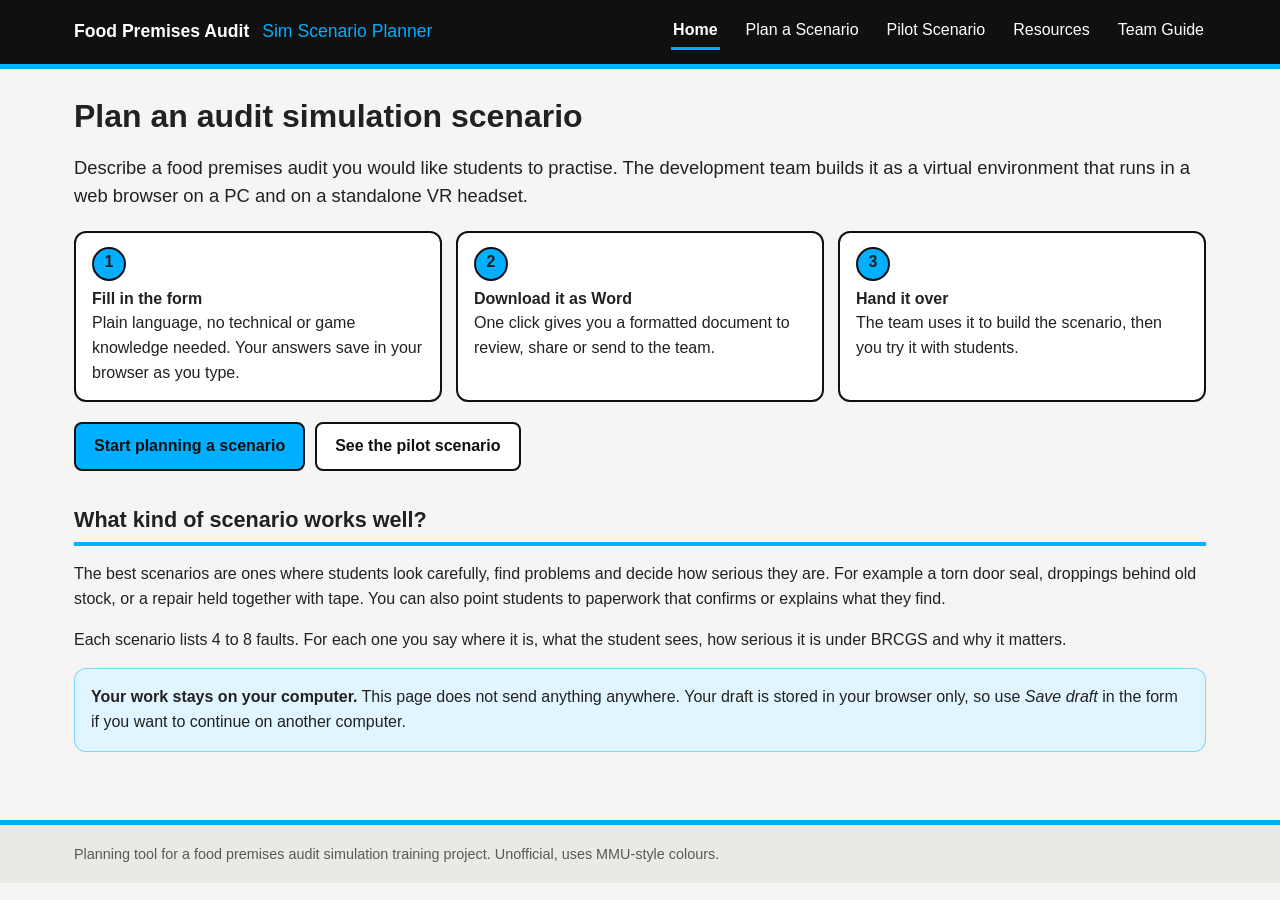
<file: docs/index.html>
<!doctype html>
<html lang="en-GB">
<head>
<meta charset="utf-8">
<meta name="viewport" content="width=device-width, initial-scale=1">
<title>Sim Scenario Planner</title>
<meta name="description" content="Plan a food premises audit simulation scenario and download it as a Word document.">
<link rel="stylesheet" href="style.css">
</head>
<body>
<header class="site"><div class="wrap">
  <a class="brand" href="index.html">Food Premises Audit <span>Sim Scenario Planner</span></a>
  <nav aria-label="Main">
    <a href="index.html" aria-current="page">Home</a>
    <a href="scenario.html">Plan a Scenario</a>
    <a href="scenario.html?example=1">Pilot Scenario</a>
    <a href="resources.html">Resources</a>
    <a href="team.html">Team Guide</a>
  </nav>
</div></header>

<main><div class="wrap">
  <h1>Plan an audit simulation scenario</h1>
  <p class="lead">Describe a food premises audit you would like students to practise. The development team builds it as a virtual environment that runs in a web browser on a PC and on a standalone VR headset.</p>

  <ol class="steps">
    <li><strong>Fill in the form</strong><br>Plain language, no technical or game knowledge needed. Your answers save in your browser as you type.</li>
    <li><strong>Download it as Word</strong><br>One click gives you a formatted document to review, share or send to the team.</li>
    <li><strong>Hand it over</strong><br>The team uses it to build the scenario, then you try it with students.</li>
  </ol>

  <div class="actions">
    <a class="btn" href="scenario.html">Start planning a scenario</a>
    <a class="btn secondary" href="scenario.html?example=1">See the pilot scenario</a>
  </div>

  <h2>What kind of scenario works well?</h2>
  <p>The best scenarios are ones where students look carefully, find problems and decide how serious they are. For example a torn door seal, droppings behind old stock, or a repair held together with tape. You can also point students to paperwork that confirms or explains what they find.</p>
  <p>Each scenario lists 4 to 8 faults. For each one you say where it is, what the student sees, how serious it is under BRCGS and why it matters.</p>

  <div class="card note">
    <strong>Your work stays on your computer.</strong> This page does not send anything anywhere. Your draft is stored in your browser only, so use <em>Save draft</em> in the form if you want to continue on another computer.
  </div>
</div></main>

<footer class="site"><div class="wrap">Planning tool for a food premises audit simulation training project. Unofficial, uses MMU-style colours.</div></footer>
</body>
</html>
</file>
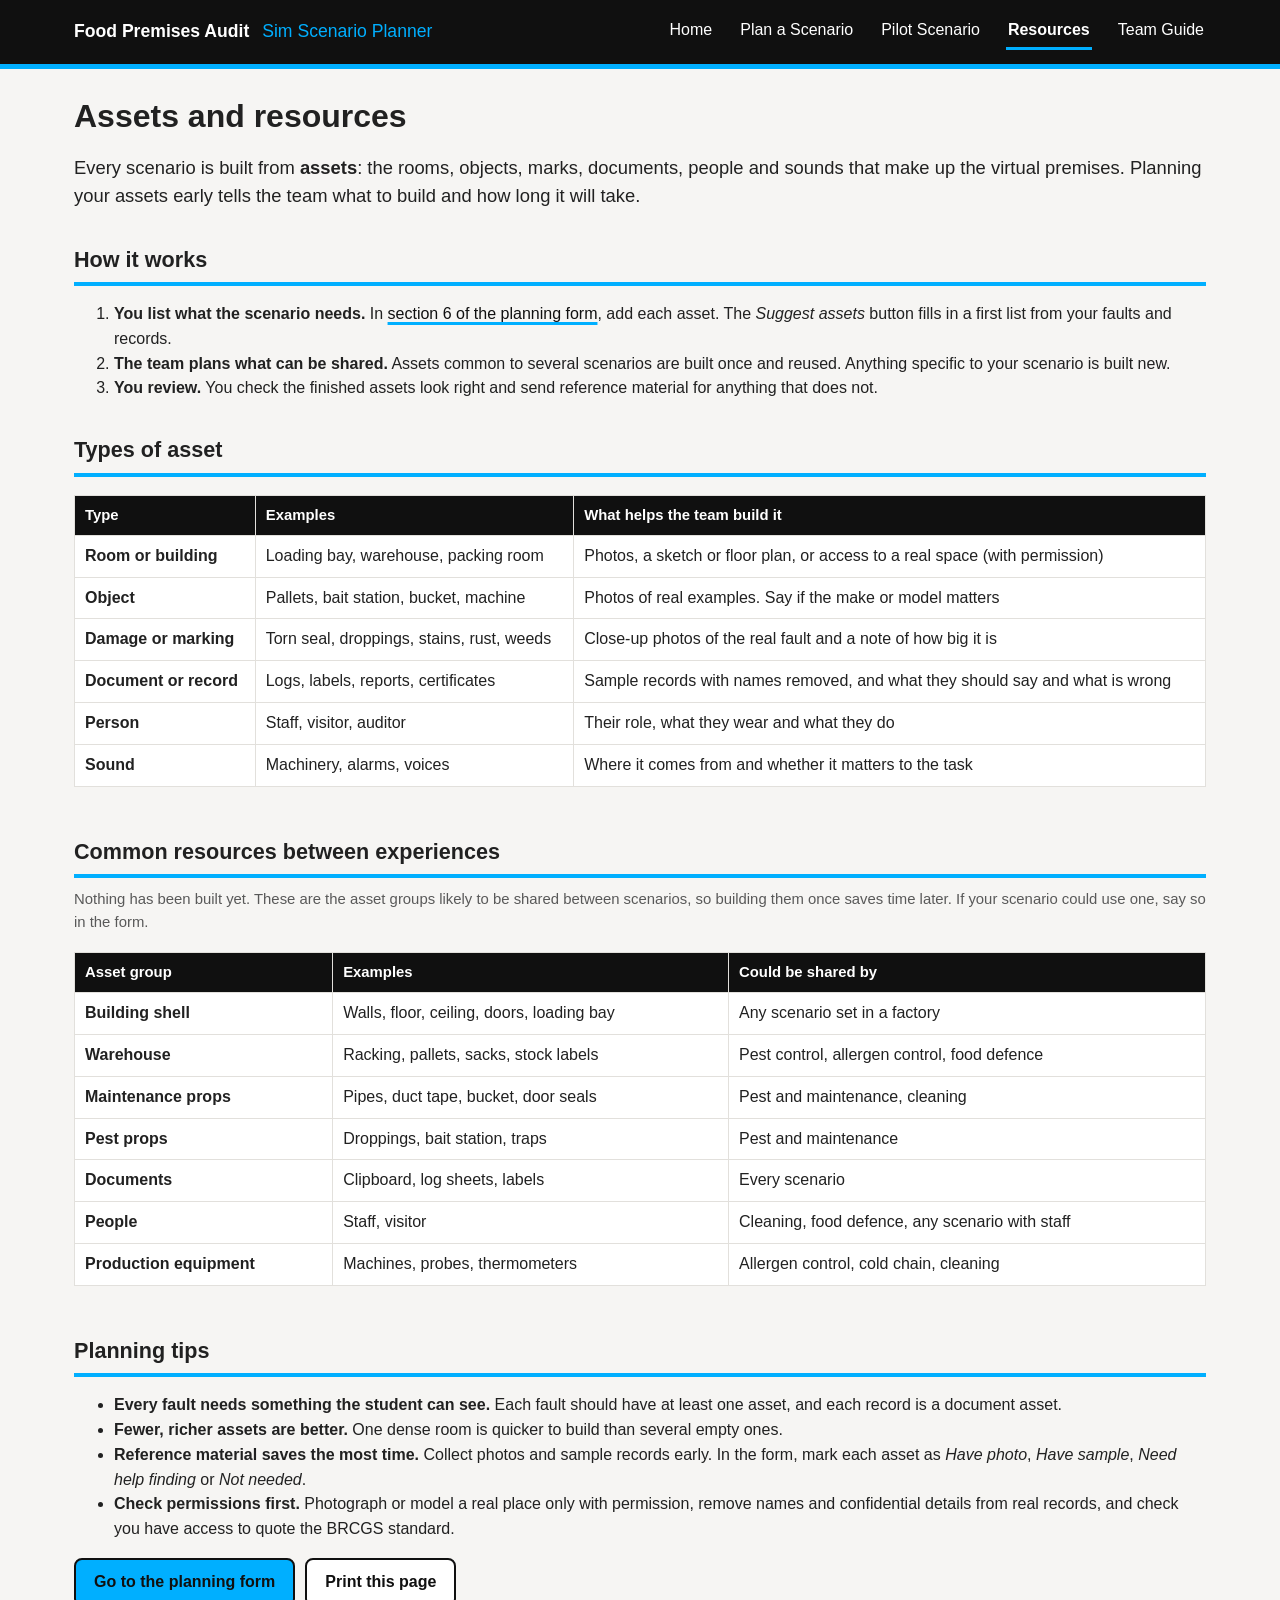
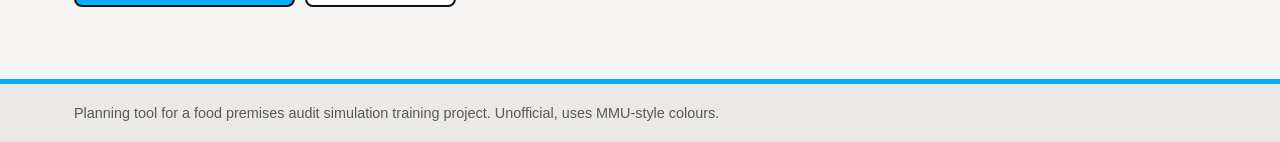
<file: docs/resources.html>
<!doctype html>
<html lang="en-GB">
<head>
<meta charset="utf-8">
<meta name="viewport" content="width=device-width, initial-scale=1">
<title>Resources</title>
<link rel="stylesheet" href="style.css">
</head>
<body>
<header class="site"><div class="wrap">
  <a class="brand" href="index.html">Food Premises Audit <span>Sim Scenario Planner</span></a>
  <nav aria-label="Main">
    <a href="index.html">Home</a>
    <a href="scenario.html">Plan a Scenario</a>
    <a href="scenario.html?example=1">Pilot Scenario</a>
    <a href="resources.html" aria-current="page">Resources</a>
    <a href="team.html">Team Guide</a>
  </nav>
</div></header>

<main><div class="wrap">
  <h1>Assets and resources</h1>
  <p class="lead">Every scenario is built from <strong>assets</strong>: the rooms, objects, marks, documents, people and sounds that make up the virtual premises. Planning your assets early tells the team what to build and how long it will take.</p>

  <h2>How it works</h2>
  <ol>
    <li><strong>You list what the scenario needs.</strong> In <a href="scenario.html">section 6 of the planning form</a>, add each asset. The <em>Suggest assets</em> button fills in a first list from your faults and records.</li>
    <li><strong>The team plans what can be shared.</strong> Assets common to several scenarios are built once and reused. Anything specific to your scenario is built new.</li>
    <li><strong>You review.</strong> You check the finished assets look right and send reference material for anything that does not.</li>
  </ol>

  <h2>Types of asset</h2>
  <div class="tbl-wrap"><table>
    <thead><tr><th scope="col">Type</th><th scope="col">Examples</th><th scope="col">What helps the team build it</th></tr></thead>
    <tbody>
      <tr><td><strong>Room or building</strong></td><td>Loading bay, warehouse, packing room</td><td>Photos, a sketch or floor plan, or access to a real space (with permission)</td></tr>
      <tr><td><strong>Object</strong></td><td>Pallets, bait station, bucket, machine</td><td>Photos of real examples. Say if the make or model matters</td></tr>
      <tr><td><strong>Damage or marking</strong></td><td>Torn seal, droppings, stains, rust, weeds</td><td>Close-up photos of the real fault and a note of how big it is</td></tr>
      <tr><td><strong>Document or record</strong></td><td>Logs, labels, reports, certificates</td><td>Sample records with names removed, and what they should say and what is wrong</td></tr>
      <tr><td><strong>Person</strong></td><td>Staff, visitor, auditor</td><td>Their role, what they wear and what they do</td></tr>
      <tr><td><strong>Sound</strong></td><td>Machinery, alarms, voices</td><td>Where it comes from and whether it matters to the task</td></tr>
    </tbody>
  </table></div>

  <h2>Common resources between experiences</h2>
  <p class="hint">Nothing has been built yet. These are the asset groups likely to be shared between scenarios, so building them once saves time later. If your scenario could use one, say so in the form.</p>
  <div class="tbl-wrap"><table>
    <thead><tr><th scope="col">Asset group</th><th scope="col">Examples</th><th scope="col">Could be shared by</th></tr></thead>
    <tbody>
      <tr><td><strong>Building shell</strong></td><td>Walls, floor, ceiling, doors, loading bay</td><td>Any scenario set in a factory</td></tr>
      <tr><td><strong>Warehouse</strong></td><td>Racking, pallets, sacks, stock labels</td><td>Pest control, allergen control, food defence</td></tr>
      <tr><td><strong>Maintenance props</strong></td><td>Pipes, duct tape, bucket, door seals</td><td>Pest and maintenance, cleaning</td></tr>
      <tr><td><strong>Pest props</strong></td><td>Droppings, bait station, traps</td><td>Pest and maintenance</td></tr>
      <tr><td><strong>Documents</strong></td><td>Clipboard, log sheets, labels</td><td>Every scenario</td></tr>
      <tr><td><strong>People</strong></td><td>Staff, visitor</td><td>Cleaning, food defence, any scenario with staff</td></tr>
      <tr><td><strong>Production equipment</strong></td><td>Machines, probes, thermometers</td><td>Allergen control, cold chain, cleaning</td></tr>
    </tbody>
  </table></div>

  <h2>Planning tips</h2>
  <ul>
    <li><strong>Every fault needs something the student can see.</strong> Each fault should have at least one asset, and each record is a document asset.</li>
    <li><strong>Fewer, richer assets are better.</strong> One dense room is quicker to build than several empty ones.</li>
    <li><strong>Reference material saves the most time.</strong> Collect photos and sample records early. In the form, mark each asset as <em>Have photo</em>, <em>Have sample</em>, <em>Need help finding</em> or <em>Not needed</em>.</li>
    <li><strong>Check permissions first.</strong> Photograph or model a real place only with permission, remove names and confidential details from real records, and check you have access to quote the BRCGS standard.</li>
  </ul>

  <div class="actions">
    <a class="btn" href="scenario.html">Go to the planning form</a>
    <button type="button" class="btn secondary" onclick="window.print()">Print this page</button>
  </div>
</div></main>

<footer class="site"><div class="wrap">Planning tool for a food premises audit simulation training project. Unofficial, uses MMU-style colours.</div></footer>
</body>
</html>
</file>
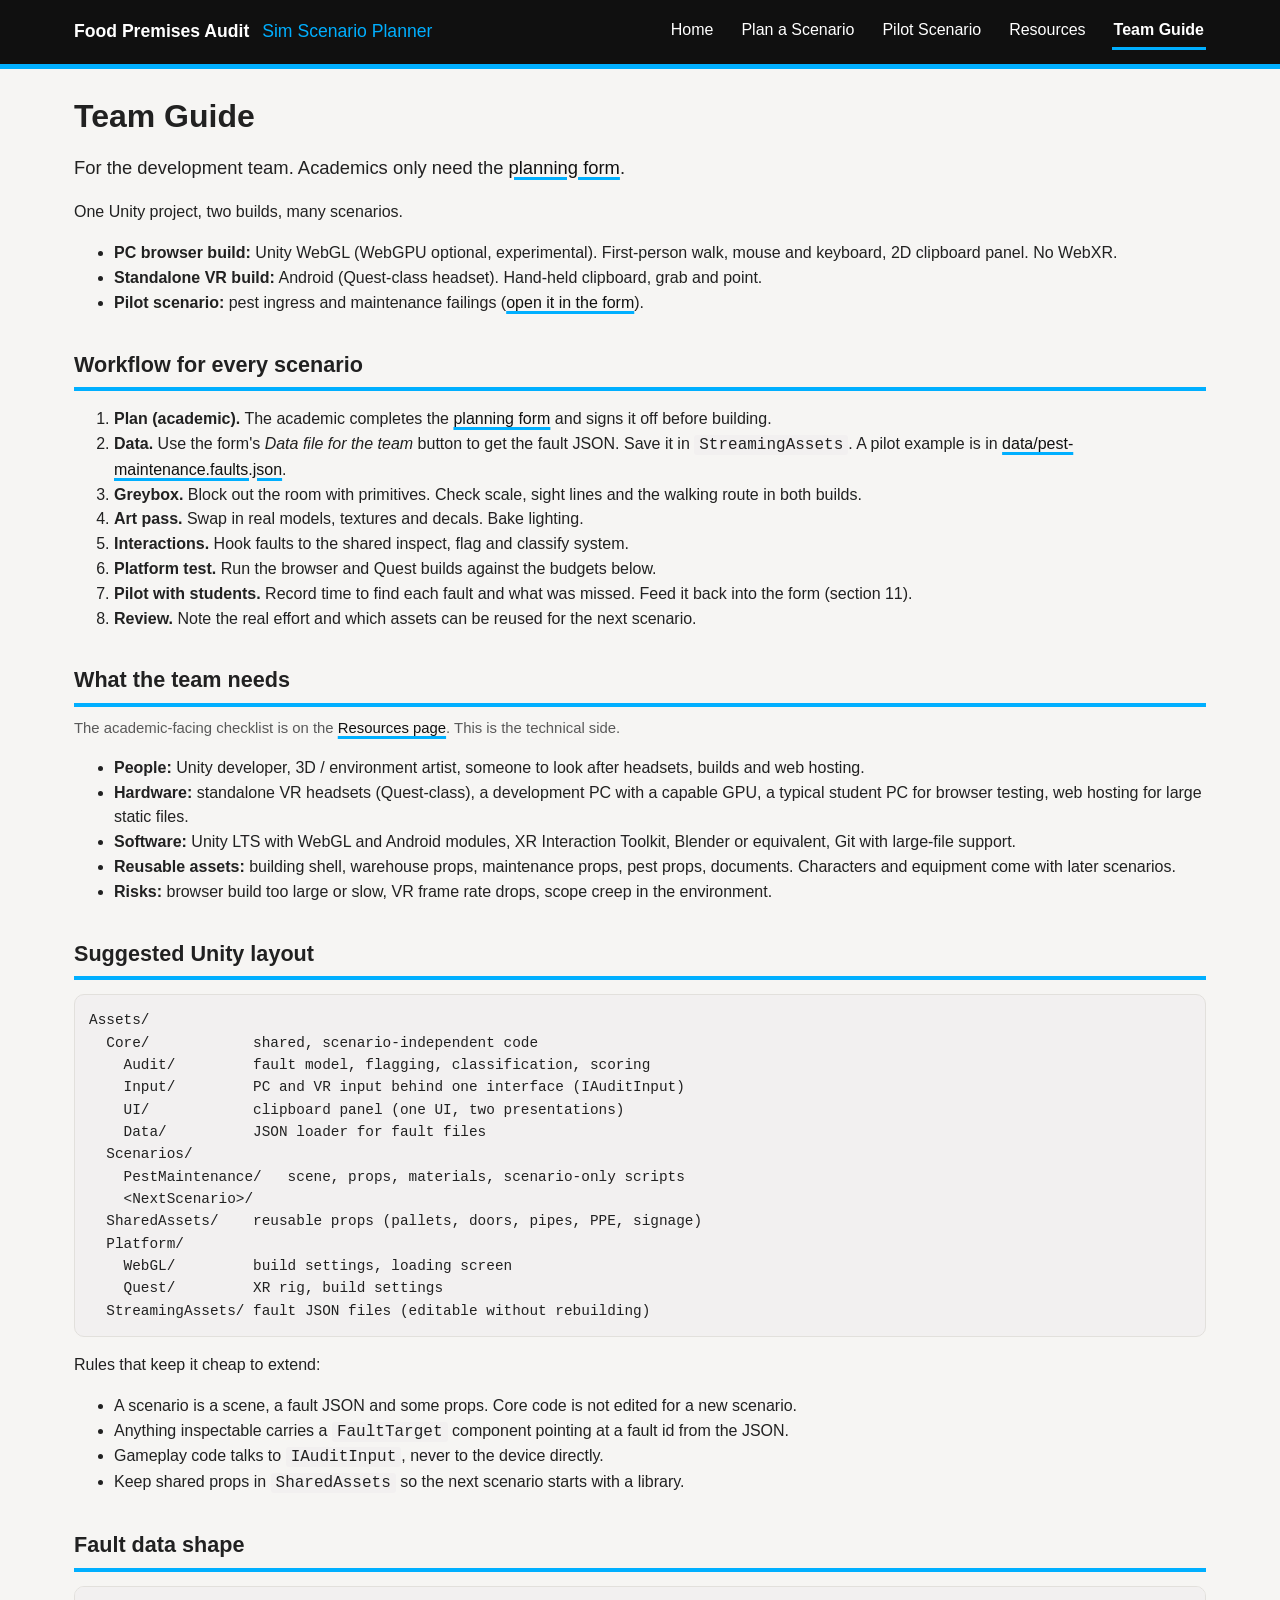
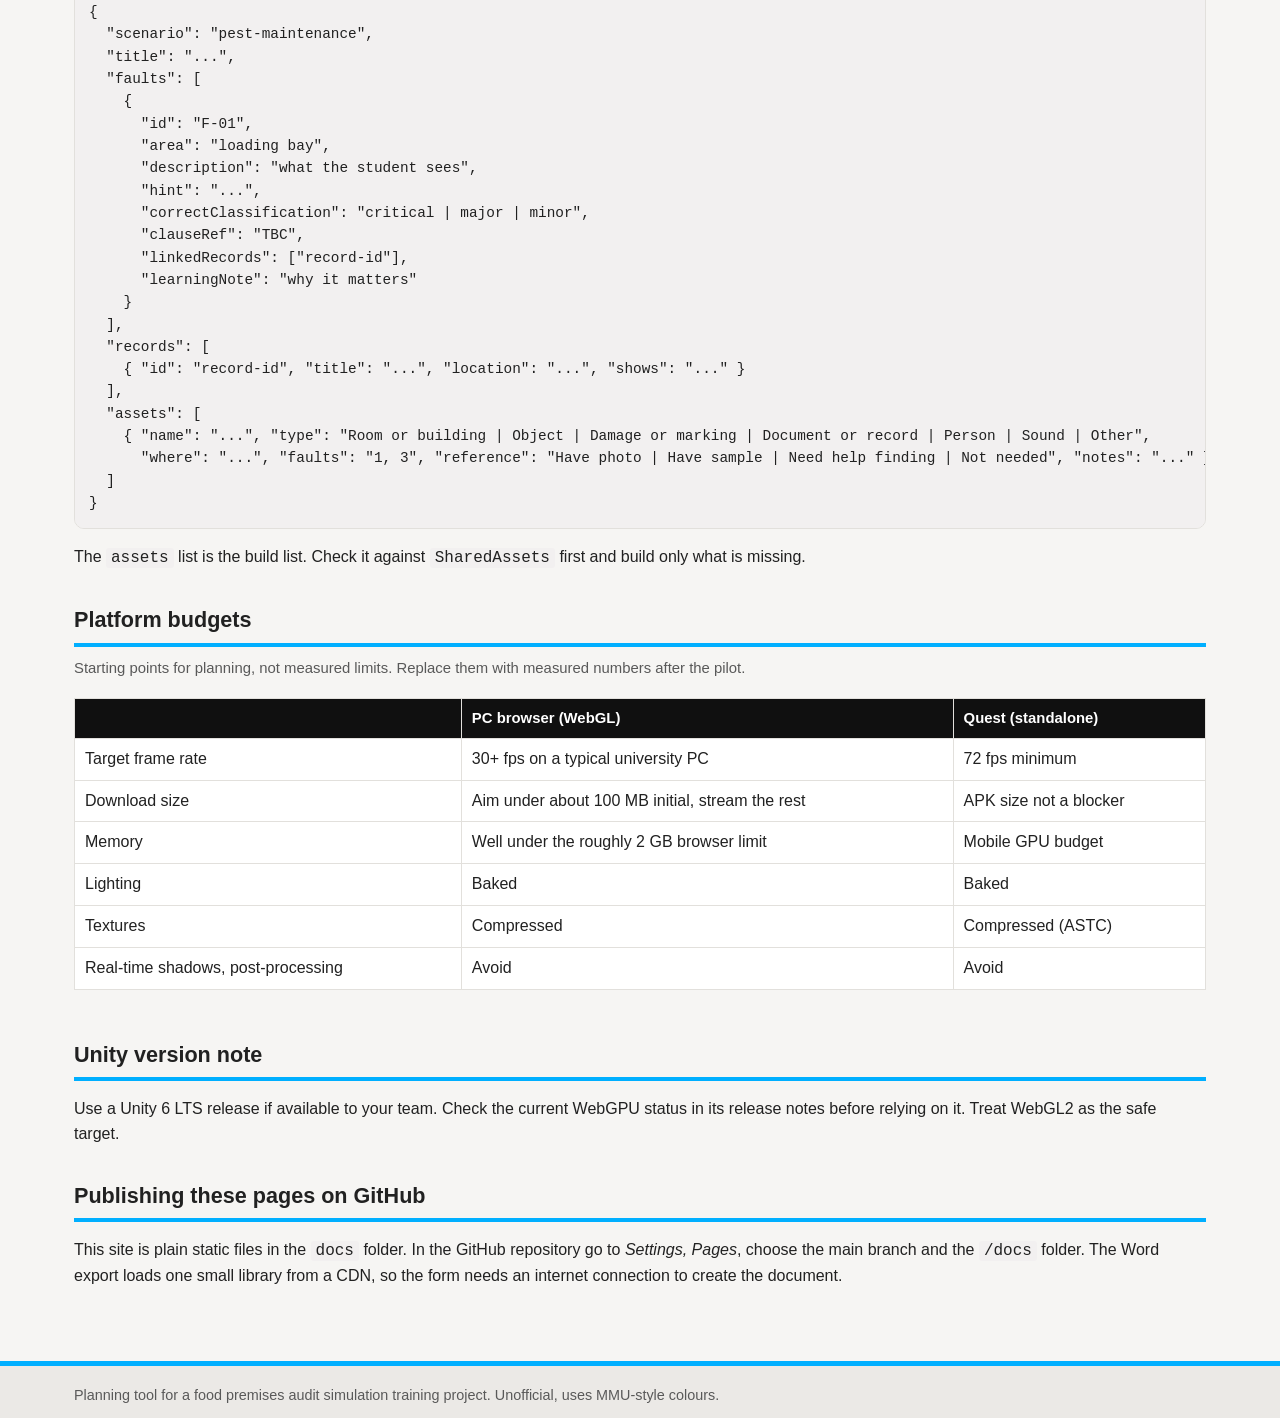
<file: docs/team.html>
<!doctype html>
<html lang="en-GB">
<head>
<meta charset="utf-8">
<meta name="viewport" content="width=device-width, initial-scale=1">
<title>Team Guide</title>
<link rel="stylesheet" href="style.css">
</head>
<body>
<header class="site"><div class="wrap">
  <a class="brand" href="index.html">Food Premises Audit <span>Sim Scenario Planner</span></a>
  <nav aria-label="Main">
    <a href="index.html">Home</a>
    <a href="scenario.html">Plan a Scenario</a>
    <a href="scenario.html?example=1">Pilot Scenario</a>
    <a href="resources.html">Resources</a>
    <a href="team.html" aria-current="page">Team Guide</a>
  </nav>
</div></header>

<main><div class="wrap">
  <h1>Team Guide</h1>
  <p class="lead">For the development team. Academics only need the <a href="scenario.html">planning form</a>.</p>
  <p>One Unity project, two builds, many scenarios.</p>
  <ul>
    <li><strong>PC browser build:</strong> Unity WebGL (WebGPU optional, experimental). First-person walk, mouse and keyboard, 2D clipboard panel. No WebXR.</li>
    <li><strong>Standalone VR build:</strong> Android (Quest-class headset). Hand-held clipboard, grab and point.</li>
    <li><strong>Pilot scenario:</strong> pest ingress and maintenance failings (<a href="scenario.html?example=1">open it in the form</a>).</li>
  </ul>

  <h2>Workflow for every scenario</h2>
  <ol>
    <li><strong>Plan (academic).</strong> The academic completes the <a href="scenario.html">planning form</a> and signs it off before building.</li>
    <li><strong>Data.</strong> Use the form's <em>Data file for the team</em> button to get the fault JSON. Save it in <code>StreamingAssets</code>. A pilot example is in <a href="data/pest-maintenance.faults.json">data/pest-maintenance.faults.json</a>.</li>
    <li><strong>Greybox.</strong> Block out the room with primitives. Check scale, sight lines and the walking route in both builds.</li>
    <li><strong>Art pass.</strong> Swap in real models, textures and decals. Bake lighting.</li>
    <li><strong>Interactions.</strong> Hook faults to the shared inspect, flag and classify system.</li>
    <li><strong>Platform test.</strong> Run the browser and Quest builds against the budgets below.</li>
    <li><strong>Pilot with students.</strong> Record time to find each fault and what was missed. Feed it back into the form (section 11).</li>
    <li><strong>Review.</strong> Note the real effort and which assets can be reused for the next scenario.</li>
  </ol>

  <h2>What the team needs</h2>
  <p class="hint">The academic-facing checklist is on the <a href="resources.html">Resources page</a>. This is the technical side.</p>
  <ul>
    <li><strong>People:</strong> Unity developer, 3D / environment artist, someone to look after headsets, builds and web hosting.</li>
    <li><strong>Hardware:</strong> standalone VR headsets (Quest-class), a development PC with a capable GPU, a typical student PC for browser testing, web hosting for large static files.</li>
    <li><strong>Software:</strong> Unity LTS with WebGL and Android modules, XR Interaction Toolkit, Blender or equivalent, Git with large-file support.</li>
    <li><strong>Reusable assets:</strong> building shell, warehouse props, maintenance props, pest props, documents. Characters and equipment come with later scenarios.</li>
    <li><strong>Risks:</strong> browser build too large or slow, VR frame rate drops, scope creep in the environment.</li>
  </ul>

  <h2>Suggested Unity layout</h2>
<pre><code>Assets/
  Core/            shared, scenario-independent code
    Audit/         fault model, flagging, classification, scoring
    Input/         PC and VR input behind one interface (IAuditInput)
    UI/            clipboard panel (one UI, two presentations)
    Data/          JSON loader for fault files
  Scenarios/
    PestMaintenance/   scene, props, materials, scenario-only scripts
    &lt;NextScenario&gt;/
  SharedAssets/    reusable props (pallets, doors, pipes, PPE, signage)
  Platform/
    WebGL/         build settings, loading screen
    Quest/         XR rig, build settings
  StreamingAssets/ fault JSON files (editable without rebuilding)</code></pre>
  <p>Rules that keep it cheap to extend:</p>
  <ul>
    <li>A scenario is a scene, a fault JSON and some props. Core code is not edited for a new scenario.</li>
    <li>Anything inspectable carries a <code>FaultTarget</code> component pointing at a fault id from the JSON.</li>
    <li>Gameplay code talks to <code>IAuditInput</code>, never to the device directly.</li>
    <li>Keep shared props in <code>SharedAssets</code> so the next scenario starts with a library.</li>
  </ul>

  <h2>Fault data shape</h2>
<pre><code>{
  "scenario": "pest-maintenance",
  "title": "...",
  "faults": [
    {
      "id": "F-01",
      "area": "loading bay",
      "description": "what the student sees",
      "hint": "...",
      "correctClassification": "critical | major | minor",
      "clauseRef": "TBC",
      "linkedRecords": ["record-id"],
      "learningNote": "why it matters"
    }
  ],
  "records": [
    { "id": "record-id", "title": "...", "location": "...", "shows": "..." }
  ],
  "assets": [
    { "name": "...", "type": "Room or building | Object | Damage or marking | Document or record | Person | Sound | Other",
      "where": "...", "faults": "1, 3", "reference": "Have photo | Have sample | Need help finding | Not needed", "notes": "..." }
  ]
}</code></pre>
  <p>The <code>assets</code> list is the build list. Check it against <code>SharedAssets</code> first and build only what is missing.</p>

  <h2>Platform budgets</h2>
  <p class="hint">Starting points for planning, not measured limits. Replace them with measured numbers after the pilot.</p>
  <div class="tbl-wrap"><table>
    <thead><tr><th scope="col"></th><th scope="col">PC browser (WebGL)</th><th scope="col">Quest (standalone)</th></tr></thead>
    <tbody>
      <tr><td>Target frame rate</td><td>30+ fps on a typical university PC</td><td>72 fps minimum</td></tr>
      <tr><td>Download size</td><td>Aim under about 100 MB initial, stream the rest</td><td>APK size not a blocker</td></tr>
      <tr><td>Memory</td><td>Well under the roughly 2 GB browser limit</td><td>Mobile GPU budget</td></tr>
      <tr><td>Lighting</td><td>Baked</td><td>Baked</td></tr>
      <tr><td>Textures</td><td>Compressed</td><td>Compressed (ASTC)</td></tr>
      <tr><td>Real-time shadows, post-processing</td><td>Avoid</td><td>Avoid</td></tr>
    </tbody>
  </table></div>

  <h2>Unity version note</h2>
  <p>Use a Unity 6 LTS release if available to your team. Check the current WebGPU status in its release notes before relying on it. Treat WebGL2 as the safe target.</p>

  <h2>Publishing these pages on GitHub</h2>
  <p>This site is plain static files in the <code>docs</code> folder. In the GitHub repository go to <em>Settings, Pages</em>, choose the main branch and the <code>/docs</code> folder. The Word export loads one small library from a CDN, so the form needs an internet connection to create the document.</p>
</div></main>

<footer class="site"><div class="wrap">Planning tool for a food premises audit simulation training project. Unofficial, uses MMU-style colours.</div></footer>
</body>
</html>
</file>
<file: docs/style.css>
/* Colours taken from the MMU website: black, white, off-white and the bright blue accent (#00afff). Change them here if the brand palette changes. */
:root {
  --black: #101010;
  --accent: #00afff;
  --accent-dark: #0077b3;
  --accent-soft: #e0f5ff;
  --page: #f6f5f3;
  --soft: #f6f5f3;
  --grey: #f2f0f0;
  --line: #e2e0dc;
  --field: #8a8a85;
  --text: #212121;
  --muted: #595959;
  --crit: #f4b6b6;
  --major: #fbd9a6;
  --minor: #fff2b3;
}
* { box-sizing: border-box; }
body { margin: 0; font: 16px/1.55 Arial, Helvetica, sans-serif; color: var(--text); background: var(--page); }
.wrap { max-width: 1180px; margin: 0 auto; padding: 0 24px; }
.wrap.wide { max-width: 1180px; padding: 0 24px; }
a { color: var(--black); text-decoration-color: var(--accent); text-decoration-thickness: 3px; text-underline-offset: 3px; }
a:hover { background: var(--accent); }
:focus-visible { outline: 3px solid var(--black); outline-offset: 2px; box-shadow: 0 0 0 5px var(--accent); }

header.site { background: var(--black); border-bottom: 5px solid var(--accent); }
header.site .wrap { display: flex; flex-wrap: wrap; align-items: center; justify-content: space-between; gap: 8px 24px; padding-top: 14px; padding-bottom: 14px; }
.brand { color: #fff; font-weight: 700; font-size: 1.1rem; text-decoration: none; }
.brand span { color: var(--accent); font-weight: 400; margin-left: 8px; }
.brand:hover { background: none; }
nav { display: flex; flex-wrap: wrap; gap: 4px 24px; }
nav a { color: #fff; text-decoration: none; padding: 4px 2px; border-bottom: 3px solid transparent; }
nav a:hover { background: none; border-bottom-color: var(--accent); }
nav a[aria-current="page"] { border-bottom-color: var(--accent); font-weight: 700; }

main { padding: 28px 0 56px; }
h1 { font-size: 2rem; line-height: 1.2; margin: 0 0 12px; }
h2 { font-size: 1.35rem; margin: 32px 0 10px; padding-bottom: 6px; border-bottom: 4px solid var(--accent); }
h3 { font-size: 1.05rem; margin: 20px 0 6px; }
.lead { font-size: 1.15rem; }
.muted { color: var(--muted); }
.hint { color: var(--muted); font-size: .93rem; margin: 0 0 10px; }
.eyebrow { margin: 0 0 6px; font-size: .75rem; font-weight: 700; letter-spacing: .14em; text-transform: uppercase; color: var(--accent-dark); }

.btn { display: inline-block; font: inherit; font-weight: 700; padding: 10px 18px; border: 2px solid var(--black); background: var(--accent); color: var(--black); text-decoration: none; cursor: pointer; border-radius: 8px; }
.btn:hover { background: var(--black); color: var(--accent); }
.btn.secondary { background: #fff; }
.btn.secondary:hover { background: var(--black); color: #fff; }
.actions { display: flex; flex-wrap: wrap; gap: 10px; margin: 16px 0; }
button.link { font: inherit; background: none; border: 0; padding: 0; color: var(--muted); text-decoration: underline; cursor: pointer; }
button.link:hover { color: var(--black); background: none; }

.steps { display: grid; grid-template-columns: repeat(auto-fit, minmax(220px, 1fr)); gap: 14px; padding: 0; list-style: none; margin: 20px 0; counter-reset: s; }
.steps li { counter-increment: s; border: 2px solid var(--black); border-radius: 12px; padding: 14px 16px; background: #fff; }
.steps li::before { content: counter(s); display: block; background: var(--accent); border: 2px solid var(--black); border-radius: 50%; width: 30px; height: 30px; text-align: center; font-weight: 700; line-height: 26px; margin-bottom: 6px; }

.card { border: 1px solid var(--line); border-radius: 12px; padding: 16px; margin: 12px 0; background: #fff; }
.card.note { background: var(--accent-soft); border-color: rgba(0, 175, 255, .45); }
label { display: block; margin: 10px 0; font-weight: 700; font-size: .93rem; }
label > span { display: block; margin-bottom: 4px; }
.sr { position: absolute; left: -9999px; }
label.check { font-weight: 400; font-size: 1rem; display: flex; gap: 10px; align-items: center; margin: 0; background: var(--soft); border-radius: 10px; padding: 10px 14px; }
label.check input { width: 20px; height: 20px; flex: none; accent-color: var(--accent); }
input[type=text], textarea, select { width: 100%; font: inherit; font-weight: 400; padding: 9px 12px; border: 1px solid var(--field); border-radius: 8px; background: #fff; color: var(--text); }
input[type=text]:focus, textarea:focus, select:focus { outline: none; border-color: var(--accent); box-shadow: 0 0 0 3px rgba(0, 175, 255, .3); }
textarea { resize: vertical; }
.grid2 { display: grid; grid-template-columns: 1fr 1fr; gap: 0 16px; }
.grid4 { display: grid; grid-template-columns: repeat(4, 1fr); gap: 0 12px; }
@media (max-width: 680px) { .grid2, .grid4 { grid-template-columns: 1fr; } }

.fault-head { display: flex; justify-content: space-between; align-items: center; border-bottom: 1px solid var(--line); margin: -16px -16px 10px; padding: 9px 16px; background: #ebe9e6; border-radius: 12px 12px 0 0; }
.sev-key { margin: 8px 0 12px; padding-left: 18px; }
.sev-key li { margin: 4px 0; }
.pill { display: inline-block; padding: 1px 10px; border-radius: 10px; font-weight: 700; font-size: .85rem; }
.pill.crit { background: var(--crit); } .pill.major { background: var(--major); } .pill.minor { background: var(--minor); }

.banner { background: var(--accent-soft); border: 1px solid var(--accent); padding: 10px 14px; border-radius: 10px; margin-bottom: 16px; }
#status { min-height: 1.4em; margin: 6px 0 0; font-size: .93rem; }

/* Planning form layout: section navigator + panels */
.layout { display: grid; grid-template-columns: 240px minmax(0, 1fr); gap: 32px; max-width: 1180px; margin: 0 auto; padding: 0 24px; }
.side { position: sticky; top: 24px; align-self: start; }
.side-title { margin: 0 0 10px; font-size: .75rem; font-weight: 700; letter-spacing: .14em; text-transform: uppercase; color: var(--muted); }
.progress { height: 6px; border-radius: 3px; background: #dedcd8; overflow: hidden; margin-bottom: 16px; }
.progress > div { height: 100%; width: 0; background: var(--accent); transition: width .2s; }
.side ol { list-style: none; margin: 0; padding: 0; }
.side li a { display: flex; align-items: center; gap: 12px; padding: 7px 12px; border-radius: 10px; color: #3a3a3a; text-decoration: none; font-size: .92rem; }
.side li a:hover { background: #fff; }
.side li a .n { display: inline-flex; align-items: center; justify-content: center; flex: none; width: 24px; height: 24px; border-radius: 50%; background: #dedcd8; color: var(--black); font-size: .75rem; font-weight: 700; }
.side li a[aria-current="true"] { background: #fff; font-weight: 700; box-shadow: 0 0 0 1px var(--line); }
.side li a[aria-current="true"] .n { background: var(--accent); }
.side .saved { margin-top: 20px; border: 1px solid rgba(0, 175, 255, .45); background: var(--accent-soft); border-radius: 12px; padding: 10px 14px; font-size: .82rem; color: #333; }

.panel { background: #fff; border: 1px solid var(--line); border-radius: 16px; padding: 24px; margin: 0 0 20px; box-shadow: 0 1px 2px rgba(0, 0, 0, .04); scroll-margin-top: 16px; }
.panel h2 { display: flex; align-items: center; gap: 12px; margin: 0 0 16px; padding: 0; border: 0; font-size: 1.3rem; }
.panel h2 small { font-size: .9rem; font-weight: 400; color: var(--muted); }
.num { display: inline-flex; align-items: center; justify-content: center; flex: none; width: 32px; height: 32px; border-radius: 50%; background: var(--accent); color: var(--black); font-size: .9rem; font-weight: 700; }
.panel .hint { margin: -12px 0 16px 44px; }
.panel .card { background: var(--soft); border: 0; margin: 10px 0; }
.panel .card.note { background: var(--accent-soft); border: 1px solid rgba(0, 175, 255, .45); }
.panel .card.note p { margin: 10px 0 0; padding-top: 10px; border-top: 1px solid rgba(0, 175, 255, .3); }
.checks { display: grid; grid-template-columns: 1fr 1fr; gap: 8px; margin-bottom: 8px; }
.checks .wide { grid-column: 1 / -1; }
@media (max-width: 680px) { .checks { grid-template-columns: 1fr; } }

.toolbar { position: sticky; bottom: 16px; z-index: 5; background: var(--black); border-radius: 16px; padding: 12px; margin: 8px 0 24px; box-shadow: 0 10px 30px rgba(0, 0, 0, .25); }
.toolbar .actions { margin: 0; gap: 10px; }
.toolbar .btn { padding: 9px 14px; font-size: .92rem; border-color: var(--accent); }
.toolbar .btn:hover { background: #fff; color: var(--black); border-color: #fff; }
.toolbar .btn.secondary { background: transparent; color: #fff; border-color: rgba(255, 255, 255, .35); }
.toolbar .btn.secondary:hover { background: rgba(255, 255, 255, .14); color: #fff; border-color: rgba(255, 255, 255, .35); }
.toolbar #status { color: rgba(255, 255, 255, .78); margin: 8px 4px 0; }
@media (max-height: 700px), (max-width: 680px) { .toolbar { position: static; } }
@media (max-width: 1023px) {
  .layout { display: block; padding: 0 16px; }
  .side { display: none; }
  .wrap.wide { padding: 0 16px; }
}

.tbl-wrap { overflow-x: auto; }
table { border-collapse: collapse; width: 100%; margin: 8px 0 16px; background: #fff; }
th, td { border: 1px solid var(--line); padding: 8px 10px; text-align: left; vertical-align: top; }
th { background: var(--black); color: #fff; font-size: .93rem; }
td input, td select { padding: 4px 6px; }
pre { background: var(--grey); border: 1px solid var(--line); padding: 14px; overflow-x: auto; border-radius: 10px; font-size: .9rem; }
code { background: var(--grey); padding: 1px 5px; border-radius: 3px; }
pre code { background: none; padding: 0; }

footer.site { border-top: 5px solid var(--accent); background: #ebe9e6; padding: 18px 0; color: var(--muted); font-size: .9rem; }

@media print {
  header.site, footer.site, .toolbar, .actions, .banner, .side { display: none; }
  main { padding: 0; }
  body { background: #fff; }
}
</file>
